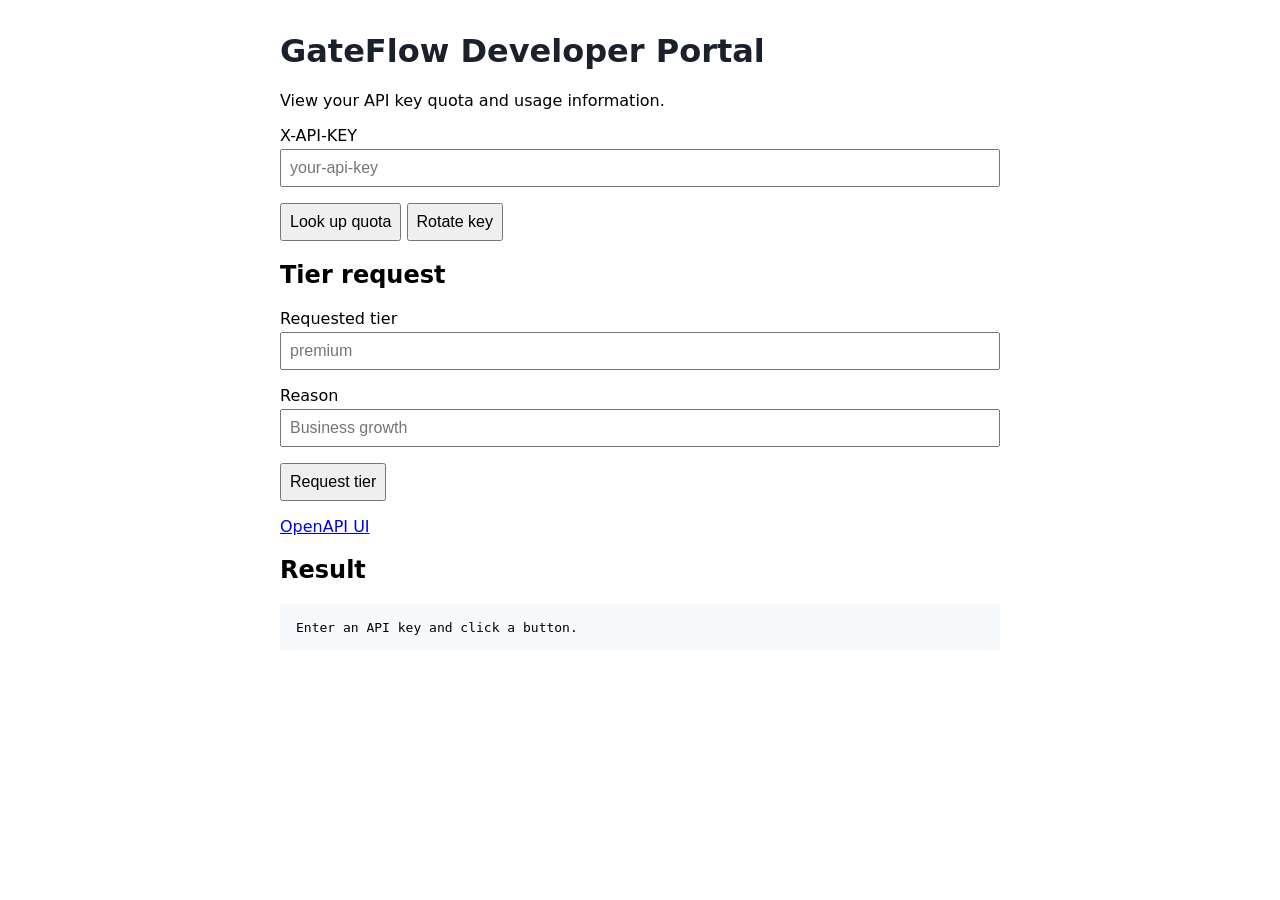
<file: gateflow/static/portal.html>
<!DOCTYPE html>
<html lang="en">
<head>
  <meta charset="UTF-8">
  <meta name="viewport" content="width=device-width, initial-scale=1.0">
  <title>GateFlow Developer Portal</title>
  <style>
    body { font-family: system-ui, sans-serif; max-width: 720px; margin: 2rem auto; padding: 0 1rem; }
    h1 { color: #1a202c; }
    label { display: block; margin: 1rem 0 0.25rem; }
    input, button { padding: 0.5rem; font-size: 1rem; }
    input { width: 100%; box-sizing: border-box; }
    button { margin-top: 1rem; cursor: pointer; }
    pre { background: #f7fafc; padding: 1rem; border-radius: 4px; overflow-x: auto; }
    .error { color: #c53030; }
    .ok { color: #276749; }
  </style>
</head>
<body>
  <h1>GateFlow Developer Portal</h1>
  <p>View your API key quota and usage information.</p>

  <label for="api-key">X-API-KEY</label>
  <input id="api-key" type="text" placeholder="your-api-key" value="">

  <button id="lookup">Look up quota</button>
  <button id="rotate">Rotate key</button>

  <h2>Tier request</h2>
  <label for="requested-tier">Requested tier</label>
  <input id="requested-tier" type="text" placeholder="premium">
  <label for="reason">Reason</label>
  <input id="reason" type="text" placeholder="Business growth">
  <button id="request-tier">Request tier</button>

  <p><a href="/api/me/openapi" target="_blank">OpenAPI UI</a></p>

  <h2>Result</h2>
  <pre id="result">Enter an API key and click a button.</pre>

  <script>
    async function call(path, options = {}) {
      const key = document.getElementById('api-key').value.trim();
      const result = document.getElementById('result');
      if (!key) {
        result.textContent = 'Please enter an API key.';
        result.className = 'error';
        return;
      }
      try {
        const response = await fetch(path, {
          ...options,
          headers: { 'X-API-KEY': key, ...(options.headers || {}) },
        });
        const data = await response.json();
        result.textContent = JSON.stringify(data, null, 2);
        result.className = response.ok ? 'ok' : 'error';
      } catch (err) {
        result.textContent = 'Error: ' + err.message;
        result.className = 'error';
      }
    }

    document.getElementById('lookup').addEventListener('click', () => call('/api/me/quota'));
    document.getElementById('rotate').addEventListener('click', () => call('/api/me/keys/rotate', { method: 'POST' }));
    document.getElementById('request-tier').addEventListener('click', () => {
      const tier = document.getElementById('requested-tier').value.trim();
      const reason = document.getElementById('reason').value.trim();
      const params = new URLSearchParams({ requested_tier: tier, reason });
      call('/api/me/tier/request?' + params.toString(), { method: 'POST' });
    });
  </script>
</body>
</html>
</file>
